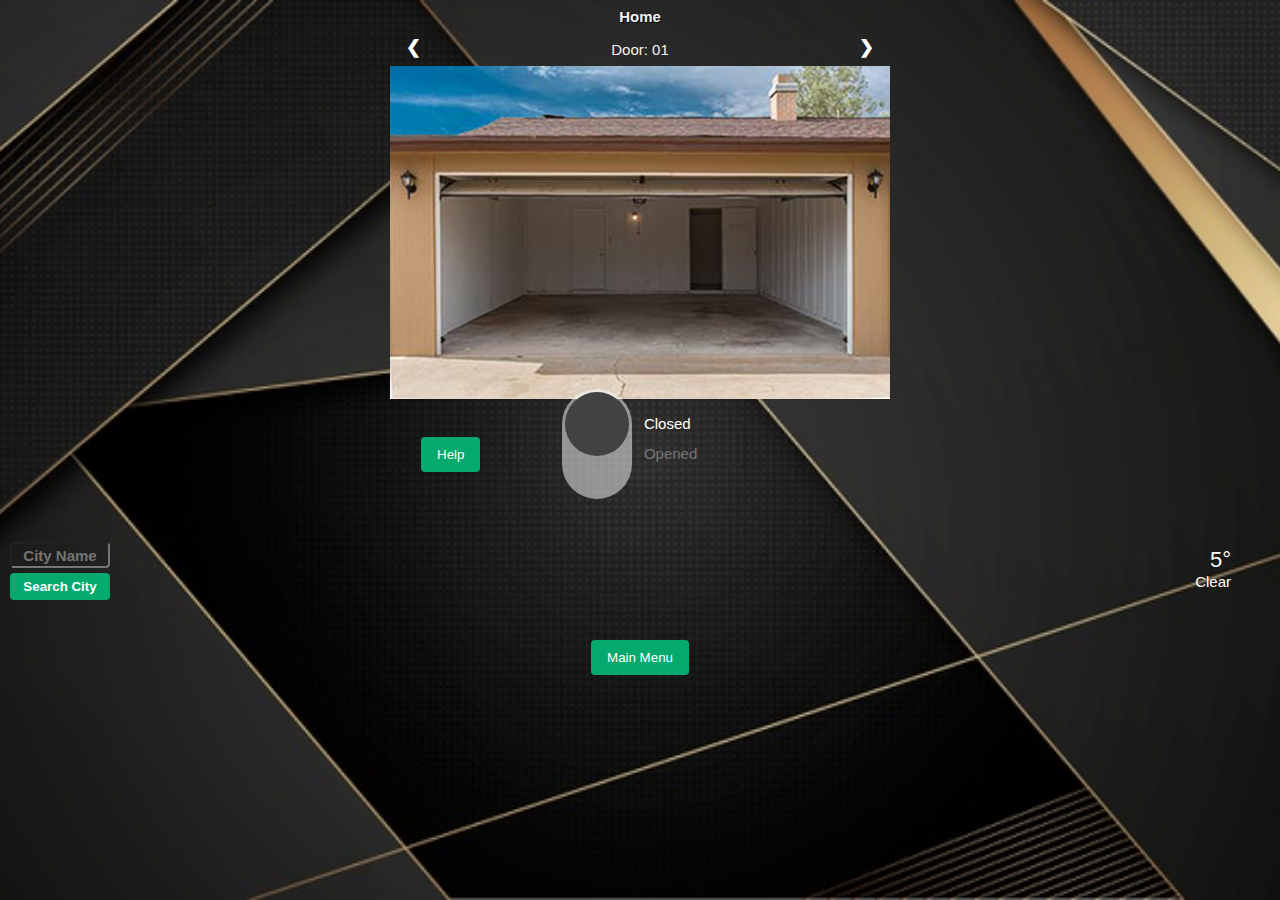
<file: index.html>
<!doctype html>
<html>
<head>
<meta charset="utf-8">
<meta http-equiv="Content-Security-Policy" content="default-src * 'self' 'unsafe-inline' 'unsafe-eval' data: gap: content:">
<meta name="viewport" content="width=device-width,initial-scale=1,maximum-scale=1,minimum-scale=1,user-scalable=no,viewport-fit=cover">
<meta name="theme-color" content="#ff6b22">
<meta name="format-detection" content="telephone=no">
<meta name="msapplication-tap-highlight" content="no">
<title>Open It</title>
<meta name="apple-mobile-web-app-capable" content="yes">
<meta name="apple-mobile-web-app-status-bar-style" content="black-translucent">
<link rel="apple-touch-icon" href="static/icons/apple-touch-icon.png">
<link rel="icon" href="static/icons/favicon.png">

<link href="css/index.css" rel="stylesheet">

<script defer="defer" src="js/app.js"></script>
</head>


<body>
<!-- Background -->
<div class="app-wrap" style="background-image: url('img/background.jpg');">

<!-- Home -->
<div class="name-container">
  <div class="text">Home</div>
</div>

<!-- Slider -->
<div class="slideshow-container">

	<div class="mySlides fade">
	  <div class="text">Door: 01</div>
	  <img src="img/garage1.jpg" style="width:100%">
	</div>

	<div class="mySlides fade">
	  <div class="text">Door: 02</div>
	  <img src="img/garage2.jpg" style="width:100%">
	</div>

	<div class="mySlides fade">
	  <div class="text">Door: 03</div>
	  <img src="img/garage3.jpg" style="width:100%">
	</div>

	<a class="prev" onclick="plusSlides(-1)">&#10094;</a>
	<a class="next" onclick="plusSlides(1)">&#10095;</a>

<div class="help">
	  <a href="https://ab.my-dox.com/system/securebg/index.php">
		<input type="button" value="Help" id="help">
	  </a>
</div>

<!-- Switch -->
  <div class="toggle-switch-container col-50">
    <div class="toggle-switch switch-vertical">
      <input id="toggle-a" type="radio" name="switch" checked="checked" />
      <label for="toggle-a">Closed</label>
      <input id="toggle-b" type="radio" name="switch" />
      <label for="toggle-b">Opened</label>
      <span class="toggle-outside">
        <span class="toggle-inside"></span>
      </span>
    </div>
  </div>
</div>

<div class="forecast">
	<div class="city">
	  <input type="text" class="search-box" placeholder="City Name" name="city">
	  <button id="submitWeather">Search City</button>
	</div>

	<div class="current">
		<div class="temp">5°</div>
		<div class="weather">Clear</div>
	</div>
</div>

<div class="mainmenu">
  <a href="index1.html">
	<input type="button" value="Main Menu">
  </a>
</div>






<script src="https://ajax.googleapis.com/ajax/libs/jquery/3.5.1/jquery.min.js"></script>

<script src="https://cdn.jsdelivr.net/npm/bootstrap@5.0.0/dist/js/bootstrap.bundle.min.js" integrity="sha384-p34f1UUtsS3wqzfto5wAAmdvj+osOnFyQFpp4Ua3gs/ZVWx6oOypYoCJhGGScy+8" crossorigin="anonymous"></script>
</body>
</html>
</file>
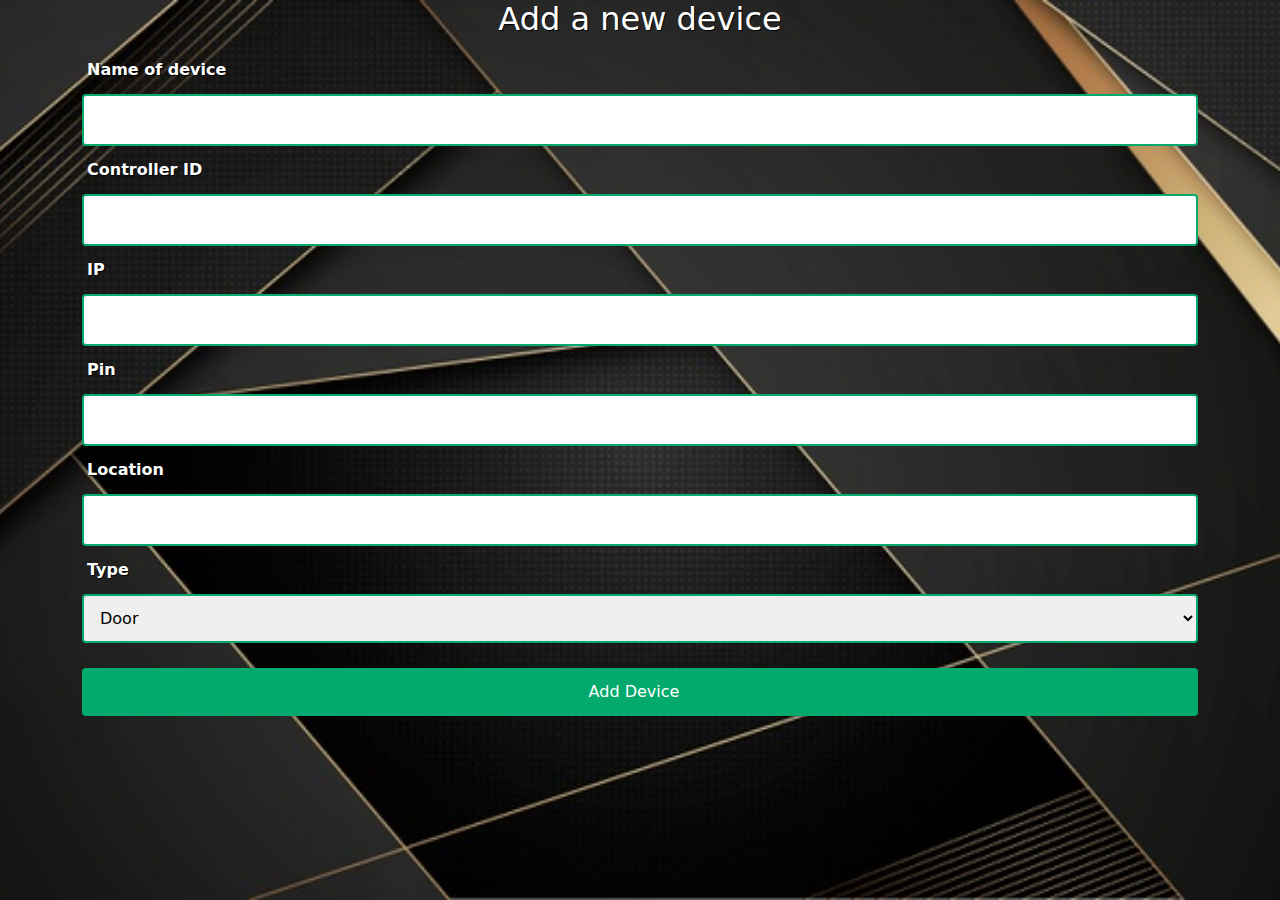
<file: add.html>
<!doctype html>
<html>
<head>
<meta charset="utf-8">
<meta http-equiv="Content-Security-Policy" content="default-src * 'self' 'unsafe-inline' 'unsafe-eval' data: gap: content:">
<meta name="viewport" content="width=device-width,initial-scale=1,maximum-scale=1,minimum-scale=1,user-scalable=no,viewport-fit=cover">
<meta name="theme-color" content="#ff6b22">
<meta name="format-detection" content="telephone=no">
<meta name="msapplication-tap-highlight" content="no">
<title>Open It</title>
<meta name="apple-mobile-web-app-capable" content="yes">
<meta name="apple-mobile-web-app-status-bar-style" content="black-translucent">
<link rel="apple-touch-icon" href="static/icons/apple-touch-icon.png">
<link rel="icon" href="static/icons/favicon.png">

<link href="https://cdn.jsdelivr.net/npm/bootstrap@5.0.0-beta3/dist/css/bootstrap.min.css" rel="stylesheet">

<script src="https://code.jquery.com/jquery-3.6.0.min.js"></script>

<script src="https://cdn.jsdelivr.net/npm/@popperjs/core@2.9.1/dist/umd/popper.min.js"></script>
<script src="https://cdn.jsdelivr.net/npm/bootstrap@5.0.0-beta3/dist/js/bootstrap.min.js" ></script>

<link href="css/add.css" rel="stylesheet">

<script src="js/index1.js"></script>

</head>

<body>
<!-- Background -->
<div class="app-wrap" style="background-image: url('img/background.jpg');">

<!-- Company -->
<div class="w3-container w3-center">
<h2>Add a new device</h2>
</div>

<!-- Form -->

<div class="container">
  <form id="myForm" method="post" action="index1.html">
    <div class="row">
      <div class="col-25">
        <label for="name">Name of device</label>
      </div>
      <div>
        <input type="text" id="name" name="name">
      </div>
    </div>
    <div class="row">
      <div class="col-25">
        <label for="id">Controller ID</label>
      </div>
      <div>
        <input type="text" id="id" name="id">
      </div>
    </div>
    <div class="row">
      <div class="col-25">
        <label for="ip">IP</label>
      </div>
      <div>
        <input type="text" id="ip" name="ip">
      </div>
    </div>
	<div class="row">
      <div class="col-25">
        <label for="pin">Pin</label>
      </div>
      <div>
        <input type="text" id="pin" name="pin">
      </div>
    </div>
    <div class="row">
      <div class="col-25">
        <label for="location">Location</label>
      </div>
      <div>
        <input type="text" id="location" name="location">
      </div>
    </div>
    <div class="row">
      <div class="col-25">
        <label for="type">Type</label>
      </div>
      <div>
        <select id="type" name="type">
          <option value="door">Door</option>
          <option value="lamp">Lamp</option>
        </select>
      </div></br>
    </div>
    <div class="row-last">
      <a href="index1.html">
	  <input type="button" id="sub" value="Add Device" />
	  </a>
    </div>
  </form>
</div>
</file>
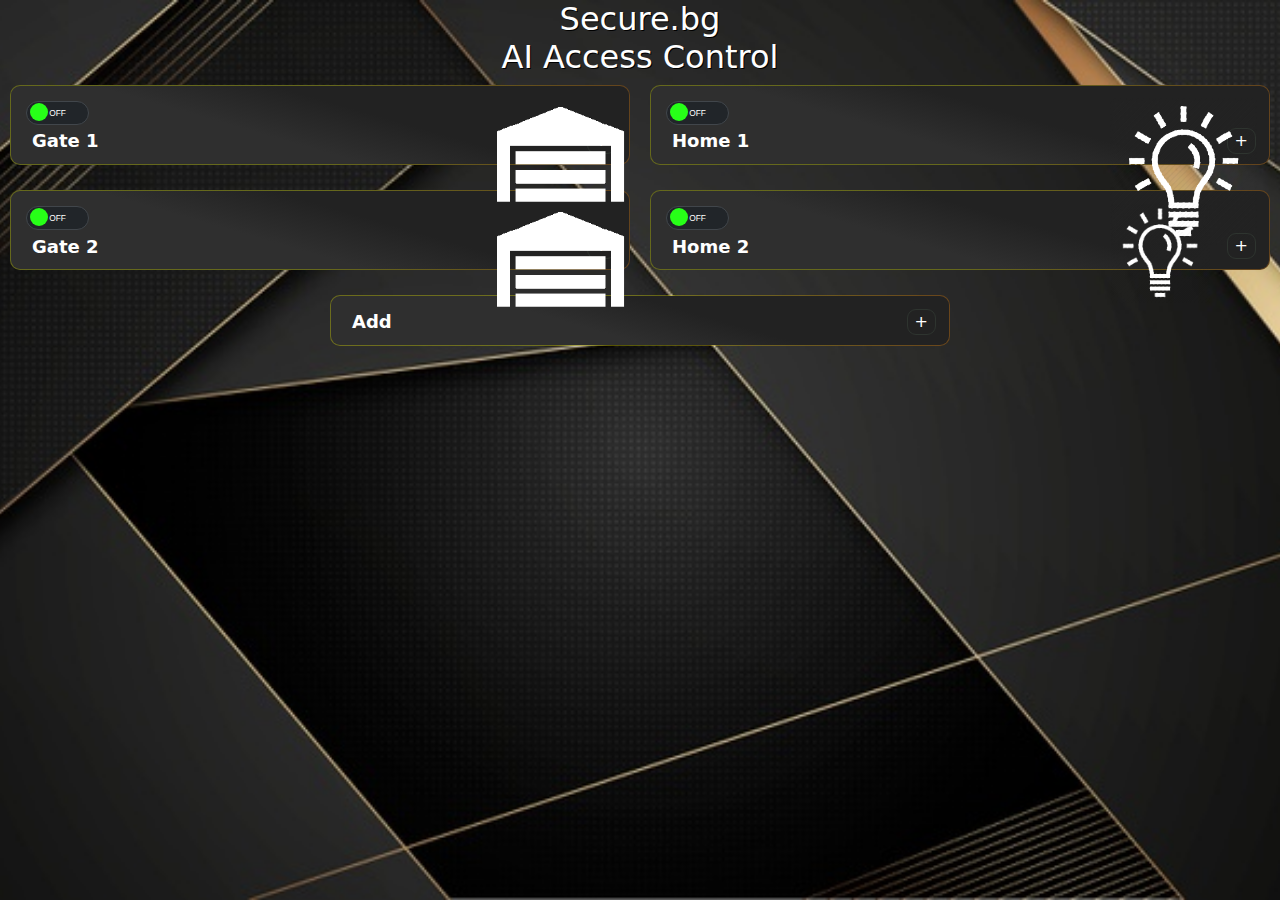
<file: index1.html>
<!doctype html>
<html>
<head>
<meta charset="utf-8">
<meta http-equiv="Content-Security-Policy" content="default-src * 'self' 'unsafe-inline' 'unsafe-eval' data: gap: content:">
<meta name="viewport" content="width=device-width,initial-scale=1,maximum-scale=1,minimum-scale=1,user-scalable=no,viewport-fit=cover">
<meta name="theme-color" content="#ff6b22">
<meta name="format-detection" content="telephone=no">
<meta name="msapplication-tap-highlight" content="no">
<title>Open It</title>
<meta name="apple-mobile-web-app-capable" content="yes">
<meta name="apple-mobile-web-app-status-bar-style" content="black-translucent">
<link rel="apple-touch-icon" href="static/icons/apple-touch-icon.png">
<link rel="icon" href="static/icons/favicon.png">

<link href="https://cdn.jsdelivr.net/npm/bootstrap@5.0.0-beta3/dist/css/bootstrap.min.css" rel="stylesheet">

<script src="https://code.jquery.com/jquery-3.6.0.min.js"></script>

<script src="https://cdn.jsdelivr.net/npm/@popperjs/core@2.9.1/dist/umd/popper.min.js"></script>
<script src="https://cdn.jsdelivr.net/npm/bootstrap@5.0.0-beta3/dist/js/bootstrap.min.js" ></script>

<link href="css/index1.css" rel="stylesheet">

<script src="js/index1.js"></script>


</head>

<body>
<!-- Background -->
<div class="app-wrap" style="background-image: url('img/background.jpg');">

<!-- Company -->
<div class="w3-container w3-center">
<h2>Secure.bg</br>
AI Access Control</h2>
</div>

<!-- Templates -->
<div class="content_middle left tablet_mode" style="width:100% ;box-sizing:border-box;float:right;text-align: center;margin: 0px auto;display: flex;flex-wrap: wrap;flex-direction: row;justify-content: space-around;">
	<div class="newContentPage" style="width:100%;">
	
		<div class="newContentPageRow first">
		
			<div class="infoIndexContainer col-50 fleft greenTemplate">
				<div class="infoIndexContainerContent notHide">
					<div class="infoIndexContainerContent_header notHide">
						<div class="col-m-75 fleft tleft notHide">
							<label class="switch">
							 <input type="checkbox" id="togBtn">
							 <div class="slider round">
								<span class="on">ON</span>
								<span class="off">OFF</span>
							 </div>
							</label>						
							<div class="col-m-25 fright tcenter"></div>
						</div>
					<div class="infoIndexContainerContent_body">
						<div class="col-m-75 fleft tleft">
							<h1 class="deviceName">Gate 1</h1>
							<p></p>
						</div>
						<div class="col-m-25 fright tright buttonRow">
							<div class="images">
								<img class= "icon" src="img/home1.png" width="300" height="150">
							</div>
							<div class="loadMoreButtonNew divBorder">
								<a href="index.html">+</a>
							</div>
						</div>
					</div>
					</div>
				</div>
			</div>

			<div class="infoIndexContainer col-50 fleft blueTemplate">
				<div class="infoIndexContainerContent notHide">
					<div class="infoIndexContainerContent_header notHide">
						<div class="col-m-75 fleft tleft notHide">
							<label class="switch">
							 <input type="checkbox" id="togBtn">
							 <div class="slider round">
								<span class="on">ON</span>
								<span class="off">OFF</span>
							 </div>
							</label>
						<div class="col-m-25 fright tcenter"></div>
						</div>
					<div class="infoIndexContainerContent_body">
						<div class="col-m-75 fleft tleft">
							<h1 class="deviceName">Home 1</h1>
							<p></p>
						</div>
						<div class="col-m-25 fright tright buttonRow">
							<div class="images">
								<img class= "icon-lightbulb" src="img/lightbulb1.png" width="300" height="150">
							</div>
							<div class="loadMoreButtonNew divBorder">
								<a href="index.html">+</a>
							</div>
						</div>
					</div>
					</div>
				</div>
			</div>
		</div>
		
		<div class="newContentPageRow second">	
		
			<div class="infoIndexContainer col-50 fleft greenTemplate">
				<div class="infoIndexContainerContent notHide">
					<div class="infoIndexContainerContent_header notHide">
						<div class="col-m-75 fleft tleft notHide">
							<label class="switch">
							 <input type="checkbox" id="togBtn">
							 <div class="slider round">
								<span class="on">ON</span>
								<span class="off">OFF</span>
							 </div>
							</label>
						<div class="col-m-25 fright tcenter"></div>
						</div>
					<div class="infoIndexContainerContent_body">
						<div class="col-m-75 fleft tleft">
							<h1 class="deviceName">Gate 2</h1>
							<p></p>
						</div>
						<div class="col-m-25 fright tright buttonRow">
							<div class="images">
								<img class= "icon" src="img/home1.png" width="300" height="150">
							</div>
							<div class="loadMoreButtonNew divBorder">
								<a href="index.html">+</a>
							</div>
						</div>
					</div>
					</div>
				</div>
			</div>

			<div class="infoIndexContainer col-50 fleft blueTemplate">
				<div class="infoIndexContainerContent notHide">
					<div class="infoIndexContainerContent_header notHide">
						<div class="col-m-75 fleft tleft notHide">
							<label class="switch">
							 <input type="checkbox" id="togBtn">
							 <div class="slider round">
								<span class="on">ON</span>
								<span class="off">OFF</span>
							 </div>
							</label>
							<div class="col-m-25 fright tcenter"></div>
						</div>
					<div class="infoIndexContainerContent_body">
						<div class="col-m-75 fleft tleft">
							<h1 class="deviceName">Home 2</h1>
							<p></p>
						</div>
						<div class="col-m-25 fright tright buttonRow">
							<div class="images">
								<img class= "icon-lightbulb" src="img/lightbulb1.png" width="100" height="75">
							</div>
							<div class="loadMoreButtonNew divBorder">
								<a href="index.html">+</a>
							</div>
						</div>
					</div>
					</div>
				</div>
			</div>
		</div>	
		
		<div class="newContentPageRow lastt">	
			<div class="infoIndexContainer col-50 darkTemplate">
				<div class="infoIndexContainerContent notHide">
					<div class="infoIndexContainerContent_header notHide">
						<div class="col-m-75 fleft tleft notHide">
							<div class="col-m-25 fright tcenter"></div>
						</div>
					<div class="infoIndexContainerContent_body">
						<div class="col-m-75 fleft tleft">
							<h1>Add</h1>
							<p></p>
						</div>
						<div class="col-m-25 fright tright buttonRow">
							<div class="loadMoreButtonNew divBorder">
								<a href="add.html">+</a>
							</div>
						</div>	
					</div>	
					</div>	
				</div>
			</div>
		</div>
	</div>
</div>
</div>

</body>
</html>
</file>
<file: css/index.css>
* {box-sizing: border-box}
body {font-family: Verdana, sans-serif; margin:0}
.mySlides {display: none}
img {vertical-align: middle;}

/* Background */
.app-wrap {
    display: flex;
    flex-direction: column;
    min-height: 100vh;
    background-size: cover;
    background-position: top center;
}

/* Name */
.name-container {
	margin: 0px;
	font-weight: bold;
	font-size: 10px;
	text-shadow: 1px 1px #000;
	text-align: center;
	color: white;
}

/* Slideshow */
.slideshow-container {
  max-width: 500px;
  position: relative;
  margin: 0px auto;
}

/* Arrow buttons */
.prev, .next {
  cursor: pointer;
  position: absolute;
  width: auto;
  padding: 16px;
  color: white;
  font-weight: bold;
  font-size: 18px;
  transition: 0.6s ease;
  border-radius: 0 3px 3px 0;
  user-select: none;
  top: -3%;
}

/* Right button */
.next {
  right: 0;
  border-radius: 3px 0 0 3px;
}

/* Text */
.text {
  color: #f2f2f2;
  font-size: 15px;
  padding: 8px 12px;
  text-align: center;
  border-radius: 3px 3px 3px 3px;
}

/* Toggle-Switch */
.toggle-switch-container {
  align-content: center;
  position: relative;
  margin-top: -10px;
  margin: 0px;
  left: 24%;
  display: inline-block;
}

.toggle-switch {
  margin: 0;
}

.toggle-switch {
  width: 10px;
  position: relative;
}

.toggle-switch input {
  position: absolute;
  top: 0;
  z-index: 2;
  opacity: 0;
  cursor: pointer;
}

.toggle-switch input:checked {
  z-index: 1;
}

.toggle-switch input:checked + label {
  opacity: 1;
  cursor: default;
}

.toggle-switch input:not(:checked) + label:hover {
  opacity: 0.5;
}

.toggle-switch label {
  color: #fff;
  opacity: 0.33;
  cursor: pointer;
  transition: opacity 0.3s ease-in-out;
}

.toggle-switch .toggle-outside {
  height: 100%;
  border-radius: 57px;
  padding: 11px;
  overflow: hidden;
  transition: opacity 0.3s ease-in-out;
  margin-top: -10px;
}

.toggle-switch .toggle-inside {
  border-radius: 50%;
  background: #424242;
  position: absolute;
  transition: all 0.3s ease-in-out;
}

.switch-vertical {
  background-color: #00F;
  width: 0px;
  height: 60px;
  margin-left: 27px;
}

.switch-vertical input {
  height: 100%;
  width: 60px;
  right: 0;
  margin: 0;
}

.switch-vertical label {
  font-size: 15px;
  line-height: 50px;
  display: block;
  width: 80px;
  height: 50%;
  margin: 0;
  text-align: left;
  padding-left: 12px;
}

.switch-vertical .toggle-outside {
  background: rgba(255, 255, 255, 0.5);
  position: absolute;
  width: 70px;
  height: 100%;
  height: 110px;
  right: 0;
  top: 0;
}

.switch-vertical .toggle-inside {
  height: 64px;
  left: 3px;
  top: 3px;
  width: 64px;
}

.switch-vertical input:checked ~ .toggle-outside .toggle-inside {
  top: 3px;
}

.switch-vertical input ~ input:checked ~ .toggle-outside .toggle-inside {
  top: 40px;
}

/* Help */
.help {
  display: flex;
  margin-left: 31px;
  display: inline-block;
}

/* Forecast */
.forecast {
	margin-top: 70px;
}

.current {
    float: right;
    margin-right: 45px;
    margin-top: 5px;
}

.current .temp {
    color: #fff;
    font-size: 22px;
    margin-right: 4px;
    float: right;
}

.current .weather {
    color: #fff;
    font-size: 15px;
    margin-right: 4px;
}

/* City Name */
.city{
    display: flex;
    text-align: center;
    margin-left: 10px;
    float: left;
    flex-direction: column;
}

input[type="text"]{
    font-size: 15px;
    height: 26px;
    width: 100px;
    font-weight: bold;
    padding: 6px;
    border-radius: 4px;
    cursor: pointer;
    margin-bottom: 5px;
    text-align: center;
    background: none;
    color: white;
}
#submitWeather {
    font-weight: bold;
    background-color: #04AA6D;
    color: white;
    padding: 6px;
    border: none;
    border-radius: 4px;
    cursor: pointer;
}

/* Main Menu */
input[type=button] {
  background-color: #04AA6D;
  color: white;
  padding: 10px 16px;
  border: none;
  border-radius: 4px;
  cursor: pointer;
}

.mainmenu {
  display: flex;
  justify-content: center;  
  margin-top: 40px;
}

input[type=button]:hover {
  background-color: #45a049;
}

.newContentPageRow{
  width:100%;
  display:table;
  margin-bottom:15px;
}
</file>
<file: css/add.css>
/* Background */
.app-wrap {
	display: flex;
	flex-direction: column;
	min-height: 100vh;
	background-size: cover;
	background-position: top center;
}

/*  */
.col-8 { margin:0 5px; width:calc(8% - 10px);}
.col-10 { margin:0 5px; width:calc(10% - 10px);}
.col-15 { margin:0 5px; width:calc(15% - 10px);}
.col-25 { margin:0 10px; width:calc(25% - 20px);}
.col-33 { margin:0 10px; width:calc(33% - 20px);}
.col-50 { margin:0 10px; width:calc(50% - 20px);}
.col-75 { margin:0 10px; width:calc(75% - 20px);}
.col-100 { width:100%; }

.col-m-25 { width:25%; }
.col-m-33 { width:33%; }
.col-m-50 { width:50%; }
.col-m-75 { width:75%; }
.col-m-100 { width:100%; }

.fleft { float:left; }
.fright { float:right; }

.tleft { text-align:left; }
.tright { text-align:right; }
.tcenter { text-align:center; }


/* TEMPLATES */
.darkTemplate {
	background: linear-gradient(30deg, rgba(136,147,146,1) 50%, rgba(51,53,50,1) 88%);
	color:#fff;
}
.greenTemplate {
	background: linear-gradient(30deg, rgba(0,205,60,1) 50%, rgba(5,190,59,1) 88%);
	color:#fff;
}

.blueTemplate {
	background: linear-gradient(30deg, rgba(0,40,255,1) 50%, rgba(2,31,187,1) 88%);
	color:#fff;
}
.darkTemplate .contIcon {
	background:#2e342f;
}
.greenTemplate .contIcon {
	background:#04ab34;
}
.blueTemplate .contIcon {
	background:#021ca5;
}
.darkTemplate .contIcon2 {
	background:#2e342f;
}
.greenTemplate .contIcon2 {
	background:#04ab34;
}
.blueTemplate .contIcon2 {
	background:#021ca5;
}
.darkTemplate .divBorder {
	border:1px solid #2e342f;
}
.greenTemplate .divBorder {
	border:1px solid #04ab34;
}
.blueTemplate .divBorder {
	border:1px solid #021ca5;
}

/* TEMPLATES */

.newContentPageRow {
	width:100%;
	display:table;
	margin-bottom:15px;
}

.infoIndexContainer {
	height:auto;
	border-radius:6px;
	box-sizing: border-box;
	margin-bottom:10px;
}

.infoIndexContainerContent {
	padding:15px 15px;
}

.infoIndexContainerContent_header {
	display:table;
	width:100%;
	height:auto;
	margin-bottom:10px;
}

.infoIndexContainerContent_header i {
	font-size:25px;
}

.contIcon {
	padding:10px;
	border-radius:50%;
	display:block;
	height:35px;
	width:35px;
	line-height:40px;
	text-align:center;
	text-shadow: 1px 1px #000;
}

.contIcon b {
	font-size:25px;
	font-weight:bold;
	font-family:"PT Sans Caption", "Ubuntu", "Istok Web", "PT Sans", verdana,tahoma,sans-serif;
}

.contIcon2 {
	padding:10px;
	border-radius:50%;
	display:block;
	height:30px;
	width:30px;
	float:right;
	line-height:30px;
}

.contIcon2 b {
	font-size:25px;
	font-weight:bold;
	font-family:"PT Sans Caption", "Ubuntu", "Istok Web", "PT Sans", verdana,tahoma,sans-serif;
}

.infoIndexContainerContent_body {
	display:table;
	width:100%;
	height:auto;
	position:relative;
}

.loadMoreButtonNew {
	background:transparent;
	border-radius:9px;
	padding: 3px 10px;
	display:table;
	text-align:center;
	float:right;
	cursor:pointer;
}

.infoIndexContainerContent_body h1 {
	margin:0px;
	font-weight:bold;
	font-size:20px;
	text-shadow: 1px 1px #000;
}

.infoIndexContainerContent_body p {
	margin:0px;
	text-shadow: 1px 1px #000;
}

.buttonRow {
    position: absolute;
    bottom: -15px;
    right: -2px;
}

/* Icons */
.icon {
	max-width: 100%;
	height: auto;
	float: right;
}

/* Links */
a {
  text-decoration: none;
  color: white;
}

/* Add a new device */
.w3-container {
	margin: 0px;
	font-weight: bold;
	font-size: 10px;
	text-shadow: 1px 1px #000;
	text-align: center;
	color: white;
}

/* Form */
input[type=text], select, textarea {
  width: 100%;
  padding: 12px;
  border: 2px solid #04AA6D;
  border-radius: 4px;
  resize: vertical;
}

label {
  padding: 12px 12px 12px 0;
  display: inline-block;
  color: white;
  font-weight: bold;
  text-shadow: 1px 1px #000;
}

input[type=button] {
  background-color: #04AA6D;
  color: white;
  padding: 12px 12px 12px 0;
  border: none;
  border-radius: 4px;
  cursor: pointer;
  float: right;
  margin-bottom: 15px;
  width: 100%;
}

.container {
  border-radius: 5px;
}

.col-25 {
  float: left;
  margin: 0px 5px;
}

.col-75 {
  float: left;
  width: 75%;
  margin-top: 6px;
}

.row:after {
  content: "";
  display: table;
  clear: both;
}

.row-last {
  margin-top: 25px;		
}

@media screen and (max-width: 600px) {
  .col-25, .col-75, input[type=button] {
    width: 100%;
    margin-top: 0;
  }
}
</file>
<file: css/index1.css>
/* Background */
.app-wrap {
	display: flex;
	flex-direction: column;
	min-height: 100vh;
	background-size: cover;
	background-position: top center;
}

/* Name */
.w3-container {
	margin: 0px;
	font-weight: bold;
	font-size: 10px;
	text-shadow: 1px 1px #000;
	text-align: center;
	color: white;
}

/*  */
.col-8 { margin:0 5px; width:calc(8% - 10px);}
.col-10 { margin:0 5px; width:calc(10% - 10px);}
.col-15 { margin:0 5px; width:calc(15% - 10px);}
.col-25 { margin:0 10px; width:calc(25% - 20px);}
.col-33 { margin:0 10px; width:calc(33% - 20px);}
.col-50 { margin:0 10px; width:calc(50% - 20px);}
.col-75 { margin:0 10px; width:calc(75% - 20px);}
.col-100 { width:100%; }

.col-m-25 { width:25%; }
.col-m-33 { width:33%; }
.col-m-50 { width:50%; }
.col-m-75 { width:75%; }
.col-m-100 { width:100%; }

.fleft { float:left; }
.fright { float:right; }

.tleft { text-align:left; }
.tright { text-align:right; }
.tcenter { text-align:center; }

.col-m-75.fleft.tleft.notHide {
  zoom: 0.7;
}


/* TEMPLATES */
.darkTemplate {
	background: rgb(105,105,102);
	background: linear-gradient(16deg, rgba(105,105,102,1) 40%, rgba(52,49,49,1) 100%);
	color:#fff;
	margin: auto;
	
}
.greenTemplate {
	color:#fff;
	background-color: #212529;

}

.blueTemplate {
	background-color: #212529;
	color:#fff;
}
.darkTemplate .contIcon {
	background:#2e342f;
}
.greenTemplate .contIcon {
	background:#04ab34;
}
.blueTemplate .contIcon {
	background:#021ca5;
}
.darkTemplate .contIcon2 {
	background:#2e342f;
}
.greenTemplate .contIcon2 {
	background:#04ab34;
}
.blueTemplate .contIcon2 {
	background:#021ca5;
}
.darkTemplate .divBorder {
	border:1px solid #2e342f;
}
.greenTemplate .divBorder {
	border:1px solid #2e342f;
}
.blueTemplate .divBorder {
	border:1px solid #2e342f;
}

/* TEMPLATES */

.newContentPageRow {
	width:100%;
	display:table;
	margin-bottom:15px;
}

.infoIndexContainer {
    margin-bottom: 10px;
    border: solid 1px transparent;
    border-radius: 10px;
    background-image: linear-gradient(16deg, rgba(47,47,47,1) 40%, rgba(34,34,34,1) 60%), 
 radial-gradient(circle at top left, rgb(254 255 0 / 31%) 50%, rgb(255 136 0 / 30%) 100%);
    background-origin: border-box;
    background-clip: content-box, border-box;
}

.infoIndexContainerContent {
	padding:15px 15px;
}

.infoIndexContainerContent_header {
	display:table;
	width:100%;
	height:auto;
	margin-bottom:10px;
}

.infoIndexContainerContent_header i {
	font-size:25px;
}

.contIcon {
	padding:10px;
	border-radius:50%;
	display:block;
	height:35px;
	width:35px;
	line-height:40px;
	text-align:center;
	text-shadow: 1px 1px #000;
}

.contIcon b {
	font-size:25px;
	font-weight:bold;
	font-family:"PT Sans Caption", "Ubuntu", "Istok Web", "PT Sans", verdana,tahoma,sans-serif;
}

.contIcon2 {
	padding:10px;
	border-radius:50%;
	display:block;
	height:30px;
	width:30px;
	float:right;
	line-height:30px;
}

.contIcon2 b {
	font-size:25px;
	font-weight:bold;
	font-family:"PT Sans Caption", "Ubuntu", "Istok Web", "PT Sans", verdana,tahoma,sans-serif;
}

.infoIndexContainerContent_body {
	display:table;
	width:100%;
	height:auto;
	position:relative;
}

.loadMoreButtonNew {
    background: transparent;
    border-radius: 9px;
    padding: 0px 7px;
    display: table;
    text-align: center;
    float: right;
    cursor: pointer;
}

.infoIndexContainerContent_body h1 {
  margin-bottom: -13px;
  margin-left: 6px;
  font-weight:bold;
  font-size:18px;
}

.infoIndexContainerContent_body p {
  margin:0px;
  text-shadow: 1px 1px #000;
}

.buttonRow {
  position: absolute;
  bottom: -15px;
  right: -2px;
}

/* Icons */
.icon {
    max-width: 130%;
    height: auto;
    position: absolute;
    display: block;
    margin-top: -23px;
    margin-left: -4px;
}

.icon-lightbulb {
    max-width: 100%;
    height: auto;
    position: absolute;
    display: block;
    margin-top: -30px;
    margin-left: 1px;
}

/* Links */
a {
  text-decoration: none;
  color: white;
}

/* Toggle-switch */
.switch {
  position: relative;
  display: inline-block;
  width: 90px;
  height: 34px;
}

.slider {
  position: absolute;
  cursor: pointer;
  top: 0;
  left: 0;
  right: 0;
  bottom: 0;
  background-color: #212529;
  border: 1px solid transparent;
  border-color: #41464b;
  -webkit-transition: .4s;
  transition: .4s;
}

input:checked + .slider {
  background-color: #212529;
}


input:focus + .slider {
  box-shadow: 0 0 1px #2196F3;
}

input:checked + .slider:before {
  -webkit-transform: translateX(55px);
  -ms-transform: translateX(55px);
  transform: translateX(55px);
}

.on
{
  display: none;
}

.on, .off
{
  color: white;
  position: absolute;
  transform: translate(-50%,-50%);
  top: 50%;
  left: 50%;
  font-size: 12px;
  font-family: Verdana, sans-serif;
}

input:checked+ .slider .on
{display: block;}

input:checked + .slider .off
{display: none;}

/* Rounded sliders */
.slider.round {
  border-radius: 34px;
}

.slider.round:before {
  border-radius: 50%;}

.switch input { 
  opacity: 0;
  width: 0;
  height: 0;
  display:none;
}

.slider:before {
  position: absolute;
  content: "";
  height: 26px;
  width: 26px;
  left: 4px;
  bottom: 4px;
  background-color: #27ff18;
  -webkit-transition: .4s;
  transition: .4s;
}
</file>
